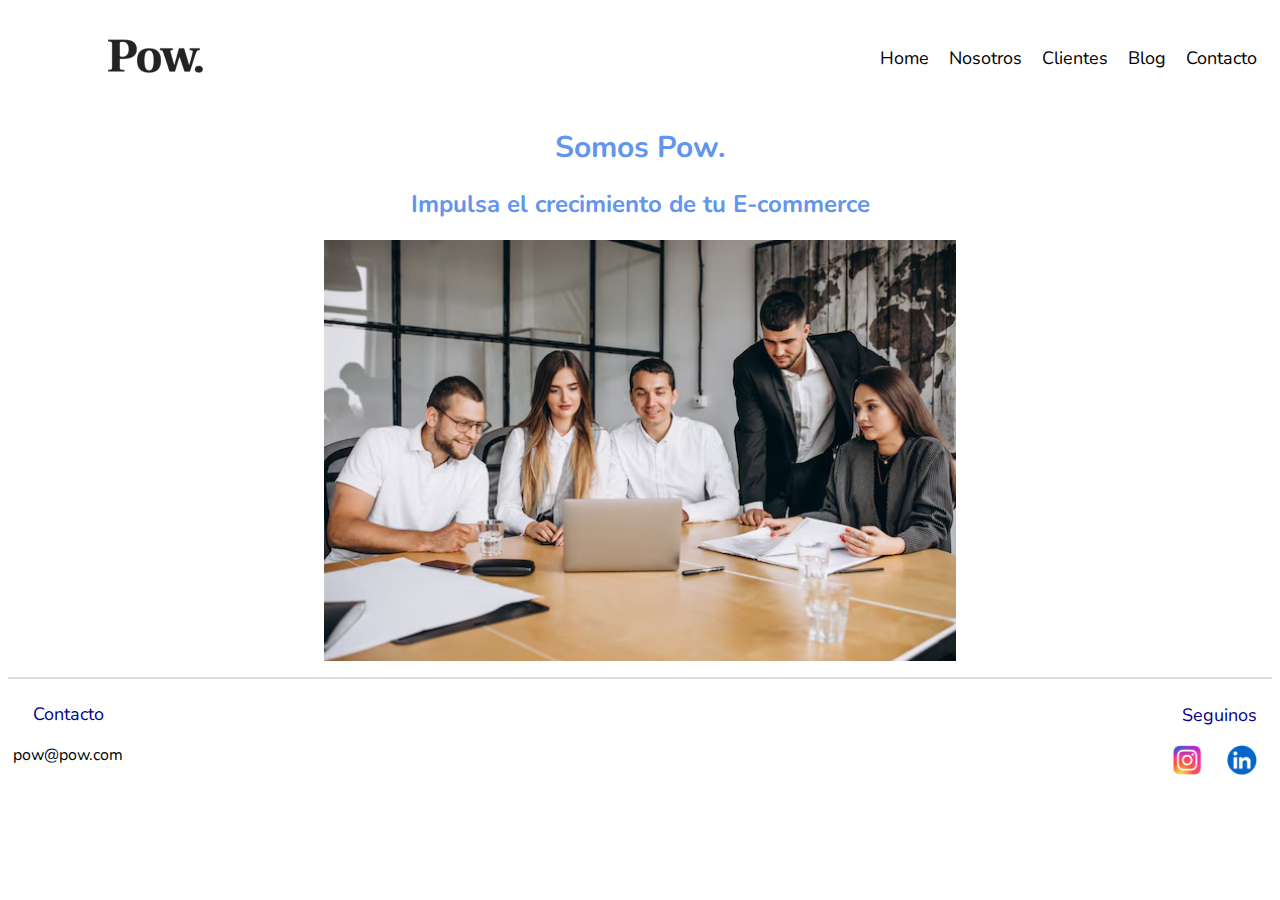
<file: index.html>
<!DOCTYPE html>
<html lang="en">

<head>
    <meta charset="UTF-8">
    <meta name="viewport" content="width=device-width, initial-scale=1.0">
    <title>Pow</title>
    <meta name="description" content="En Pow. desarrollamos tecnología y productos digitales para e-commerce y potenciamos a nuestros clientes para que exploten al máximo su negocio.">
    <meta name="keywords" content="Ecommerce, Tecnología, Agencia, Productos-digitales">
    
    <link rel="stylesheet" href="./css/estilos.css">

    <link rel="preconnect" href="https://fonts.googleapis.com">
    <link rel="preconnect" href="https://fonts.gstatic.com" crossorigin>
    <link
        href="https://fonts.googleapis.com/css2?family=Nunito+Sans:ital,opsz,wght@0,6..12,200..1000;1,6..12,200..1000&family=Nunito:ital,wght@0,200..1000;1,200..1000&display=swap"
        rel="stylesheet">


</head>

<body>
    <header>
        <div class="logo">
            <img src="./img/Logopow.png" alt="Logopow">
        </div>

        <!-- Botón menú hamburguesa -->
        <button class="menu-toggle" id="menu-toggle">&#9776;</button>


        <nav class="navbar" id="navbar">
            <ul class="nav-items" id="nav-items">
                <li><a href="#">Home</a></li>
                <li><a href="./pages/nosotros.html">Nosotros</a></li>
                <li><a href="./pages/clientes.html">Clientes</a></li>
                <li><a href="./pages/blog.html">Blog</a></li>
                <li><a href="./pages/contacto.html">Contacto</a></li>
            </ul>
        </nav>
    </header>

    <main>
        <div>
        <h1>Somos Pow.</h1>
        <h2>Impulsa el crecimiento de tu E-commerce</h2>
        <img src="./img/oficina.avif" alt="oficina">

        </div>
    </main>

    <footer>
        <div class="footer-section">
            <h3>Contacto</h3>
            <p>pow@pow.com</p>
        </div>
        <div class="footer-section">
            <h3>Seguinos</h3>
            <div class="social-icons">
                <a href="https://www.instagram.com/pow.ar/" target="_blank"><img src="./img/instagram.png"
                        alt="Instagram"></a>
                <a href="https://www.linkedin.com/company/pow-ecommerce" target="_blank"><img src="./img/likedin.png"
                        alt="LinkedIn"></a>
            </div>
        </div>

    </footer>

    <script>
        document.getElementById("menu-toggle").addEventListener("click", function () {
            let navbar = document.getElementById("navbar");
            let body = document.body;

            navbar.classList.toggle("active");
            body.classList.toggle("menu-open");
        });
    </script>

</body>

</html>


</body>

</html>
</file>
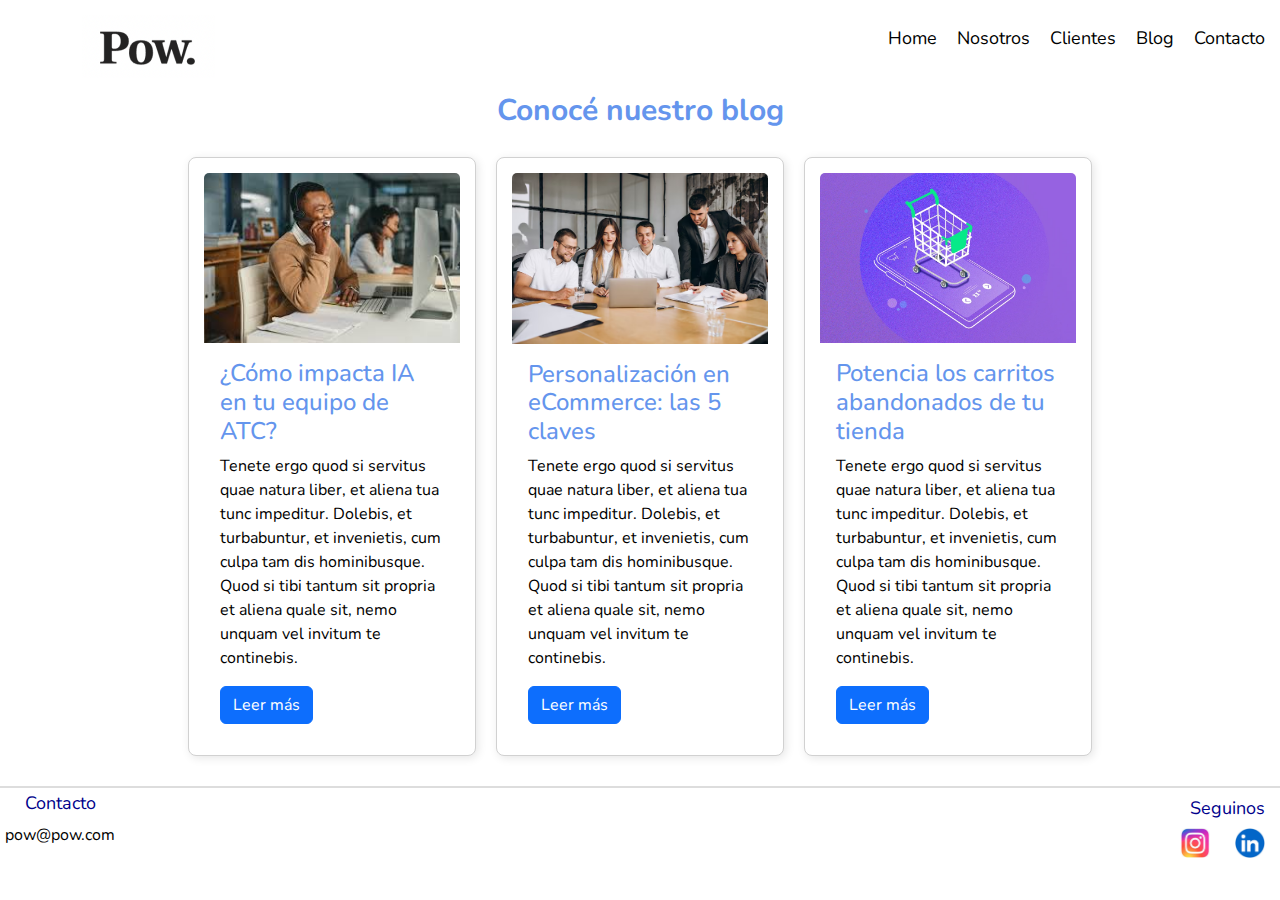
<file: pages/blog.html>
<!DOCTYPE html>
<html lang="en">
<head>
    <meta charset="UTF-8">
    <meta name="viewport" content="width=device-width, initial-scale=1.0">
    <title>Pow</title>
    <meta name="description" content="Descubrí nuestro blog para estar actualizado de las novedades del Ecommerce">
    <meta name="keywords" content="Ecommerce, Tecnología, Productos-digitales, Blog">

    <link rel="stylesheet" href="https://cdn.jsdelivr.net/npm/bootstrap@5.3.3/dist/css/bootstrap.min.css" />
    <link rel="stylesheet" href="../css/estilos.css">

    <link rel="preconnect" href="https://fonts.googleapis.com">
<link rel="preconnect" href="https://fonts.gstatic.com" crossorigin>
<link href="https://fonts.googleapis.com/css2?family=Nunito+Sans:ital,opsz,wght@0,6..12,200..1000;1,6..12,200..1000&family=Nunito:ital,wght@0,200..1000;1,200..1000&display=swap" rel="stylesheet">

</head>
<body>
    <header>
        <div><img src="../img/Logopow.png" alt="Logopow"></div>

         <!-- Botón menú hamburguesa -->
         <button class="menu-toggle" id="menu-toggle">&#9776;</button>

        <nav class="navbar" id="navbar">
            <ul class="nav-items">
                <a href="../index.html"><span>Home</span></a>
                <a href="./nosotros.html"><span>Nosotros</span></a>
                <a href="./clientes.html"><span>Clientes</span></a>
                <a href="./blog.html"><span>Blog</span></a>
                <a href="./contacto.html"><span>Contacto</span></a>
            </ul>
        </nav>

    </header>

    <main>

        <div class="container">
            <h1 class="title">Conocé nuestro blog</h1>
            <div class="card-container">

                <div class="card" style="width: 18rem;">
                    <img src="../img/blog1.jpeg" class="card-img-top" alt="imagenPersonaEnPC">
                    <div class="card-body">
                    <h2 class="card-title">¿Cómo impacta IA en tu equipo de ATC?</h2>
                    <p class="card-text">Tenete ergo quod si servitus quae natura liber, et aliena tua tunc impeditur. Dolebis, et turbabuntur, et invenietis, cum culpa tam dis hominibusque. Quod si tibi tantum sit propria et aliena quale sit, nemo unquam vel invitum te continebis.</p>
                    <a href="#" class="btn btn-primary">Leer más</a>
                    </div>
                </div>

                <div class="card" style="width: 18rem;">
                    <img src="../img/oficina.avif" class="card-img-top" alt="imagenPersonasConversando">
                    <div class="card-body">
                    <h2 class="card-title">Personalización en eCommerce: las 5 claves</h2>
                    <p class="card-text">Tenete ergo quod si servitus quae natura liber, et aliena tua tunc impeditur. Dolebis, et turbabuntur, et invenietis, cum culpa tam dis hominibusque. Quod si tibi tantum sit propria et aliena quale sit, nemo unquam vel invitum te continebis.</p>
                    <a href="#" class="btn btn-primary">Leer más</a>
                    </div>
                </div>

                <div class="card" style="width: 18rem;">
                    <img src="../img/CarritoAbandonado.webp" class="card-img-top" alt="imagenCarritoAbandonado">
                    <div class="card-body">
                    <h2 class="card-title">Potencia los carritos abandonados de tu tienda</h2>
                    <p class="card-text">Tenete ergo quod si servitus quae natura liber, et aliena tua tunc impeditur. Dolebis, et turbabuntur, et invenietis, cum culpa tam dis hominibusque. Quod si tibi tantum sit propria et aliena quale sit, nemo unquam vel invitum te continebis.</p>
                    <a href="#" class="btn btn-primary">Leer más</a>
                    </div>
                </div>

            </div>
        </div>

    </main>

    <footer>
        <div class="footer-section">
            <h3>Contacto</h3>
            <p>pow@pow.com</p>
        </div>
        <div class="footer-section">
            <h3>Seguinos</h3>
            <div class="social-icons">
                <a href="https://www.instagram.com/pow.ar/" target="_blank"><img src="../img/instagram.png" alt="logoInstagram"></a>
                <a href="https://www.linkedin.com/company/pow-ecommerce" target="_blank"><img src="../img/likedin.png" alt="logoLinkedIn"></a>
            </div>
        </div>
       
    </footer>

    <script>
        document.getElementById("menu-toggle").addEventListener("click", function () {
            document.getElementById("navbar").classList.toggle("active");
        });
    </script>

<script src="https://cdn.jsdelivr.net/npm/bootstrap@5.3.3/dist/js/bootstrap.bundle.min.js"></script>

</body>
</html>
</file>
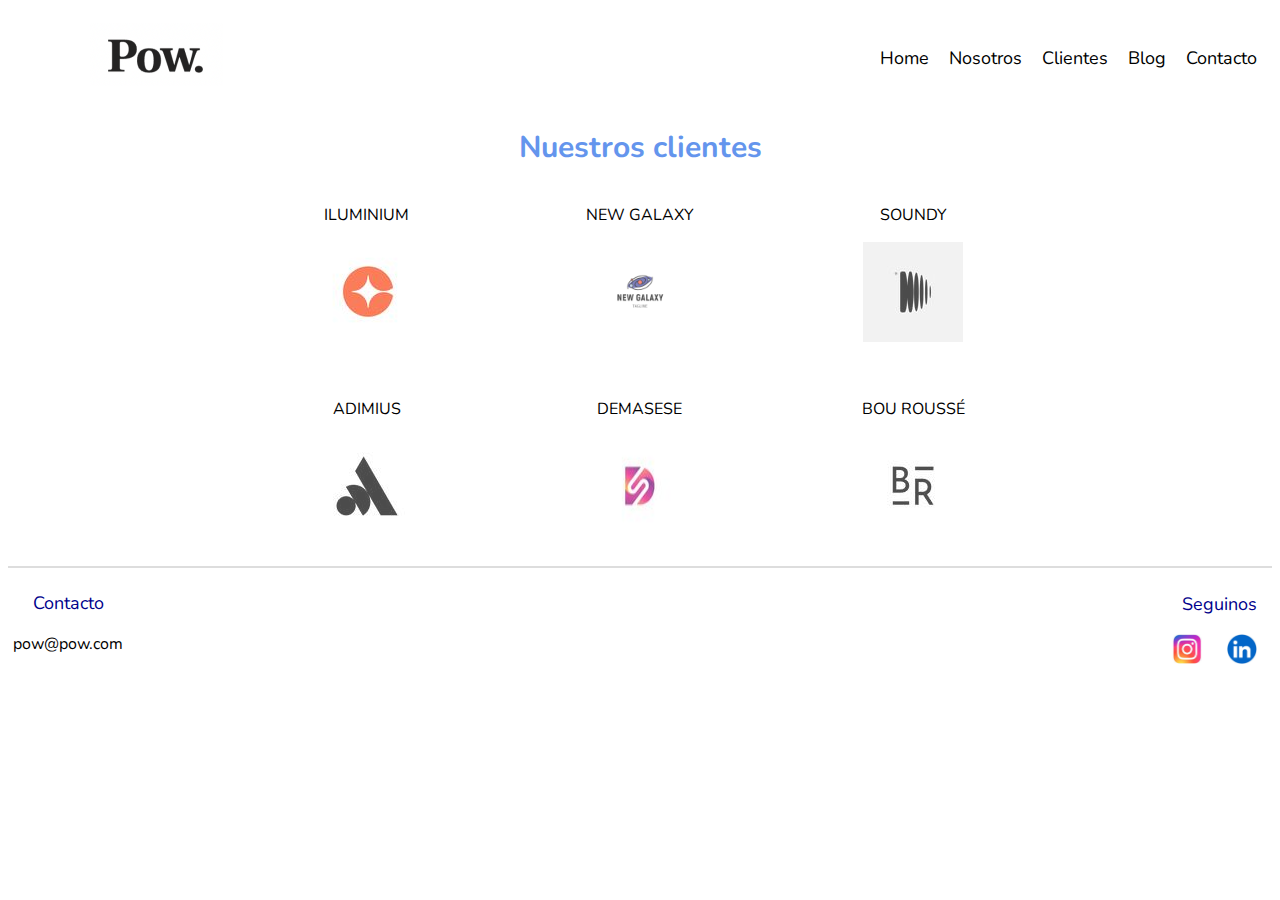
<file: pages/clientes.html>
<!DOCTYPE html>
<html lang="en">
<head>
    <meta charset="UTF-8">
    <meta name="viewport" content="width=device-width, initial-scale=1.0">
    <title>Pow.</title>
    <meta name="description" content="Conocé nuestros clientes de Pow.">
    <meta name="keywords" content="Ecommerce, Tecnología, Agencia, Productos-digitales, Clientes, Marcas">

    <link rel="stylesheet" href="../css/estilos.css">

    <link rel="preconnect" href="https://fonts.googleapis.com">
<link rel="preconnect" href="https://fonts.gstatic.com" crossorigin>
<link href="https://fonts.googleapis.com/css2?family=Nunito+Sans:ital,opsz,wght@0,6..12,200..1000;1,6..12,200..1000&family=Nunito:ital,wght@0,200..1000;1,200..1000&display=swap" rel="stylesheet">

</head>
<body>
    <header>
        <div><img src="../img/Logopow.png" alt="Logopow"></div>

        <!-- Botón menú hamburguesa -->
        <button class="menu-toggle" id="menu-toggle">&#9776;</button>

        <nav class="navbar" id="navbar">
            <ul class="nav-items">
                <a href="../index.html"><span>Home</span></a>
                <a href="./nosotros.html"><span>Nosotros</span></a>
                <a href="./clientes.html"><span>Clientes</span></a>
                <a href="./blog.html"><span>Blog</span></a>
                <a href="./contacto.html"><span>Contacto</span></a>
            </ul>
        </nav>

    </header>

    <main>
        <h1>Nuestros clientes</h1>
        <div class="grid-container">
            <div>
                <p>ILUMINIUM</p>
                <div class="cliente"><img src="../img/cliente1.jpeg" alt="LogoIluminium"></div>
            </div>
            <div>
                <p>NEW GALAXY</p>
                <div class="cliente"><img src="../img/cliente2.png" alt="LogoNewGalaxy"></div>
            </div>
            <div>
                <p>SOUNDY</p>
                <div class="cliente"><img src="../img/cliente3.jpeg" alt="LogoSoundy"></div>
            </div>
            <div>
                <p>ADIMIUS</p>
                <div class="cliente"><img src="../img/Cliente4.jpeg" alt="LogoAdimius"></div>
            </div>
            <div>
                <p>DEMASESE</p>
                <div class="cliente"><img src="../img/Cliente5.jpeg" alt="LogoDemasese"></div>
            </div>
            <div>
                <p>BOU ROUSSÉ</p>
                <div class="cliente"><img src="../img/Cliente6.jpeg" alt="LogBouRousse"></div>
            </div>
        </div>
    </main>
    
    <footer>
        <div class="footer-section">
            <h3>Contacto</h3>
            <p>pow@pow.com</p>
        </div>
        <div class="footer-section">
            <h3>Seguinos</h3>
            <div class="social-icons">
                <a href="https://www.instagram.com/pow.ar/" target="_blank"><img src="../img/instagram.png" alt="logoInstagram"></a>
                <a href="https://www.linkedin.com/company/pow-ecommerce" target="_blank"><img src="../img/likedin.png" alt="logoLinkedIn"></a>
            </div>
        </div>
        
    </footer>

    <script>
        document.getElementById("menu-toggle").addEventListener("click", function () {
            document.getElementById("navbar").classList.toggle("active");
        });
    </script>

</body>
</html>
</file>
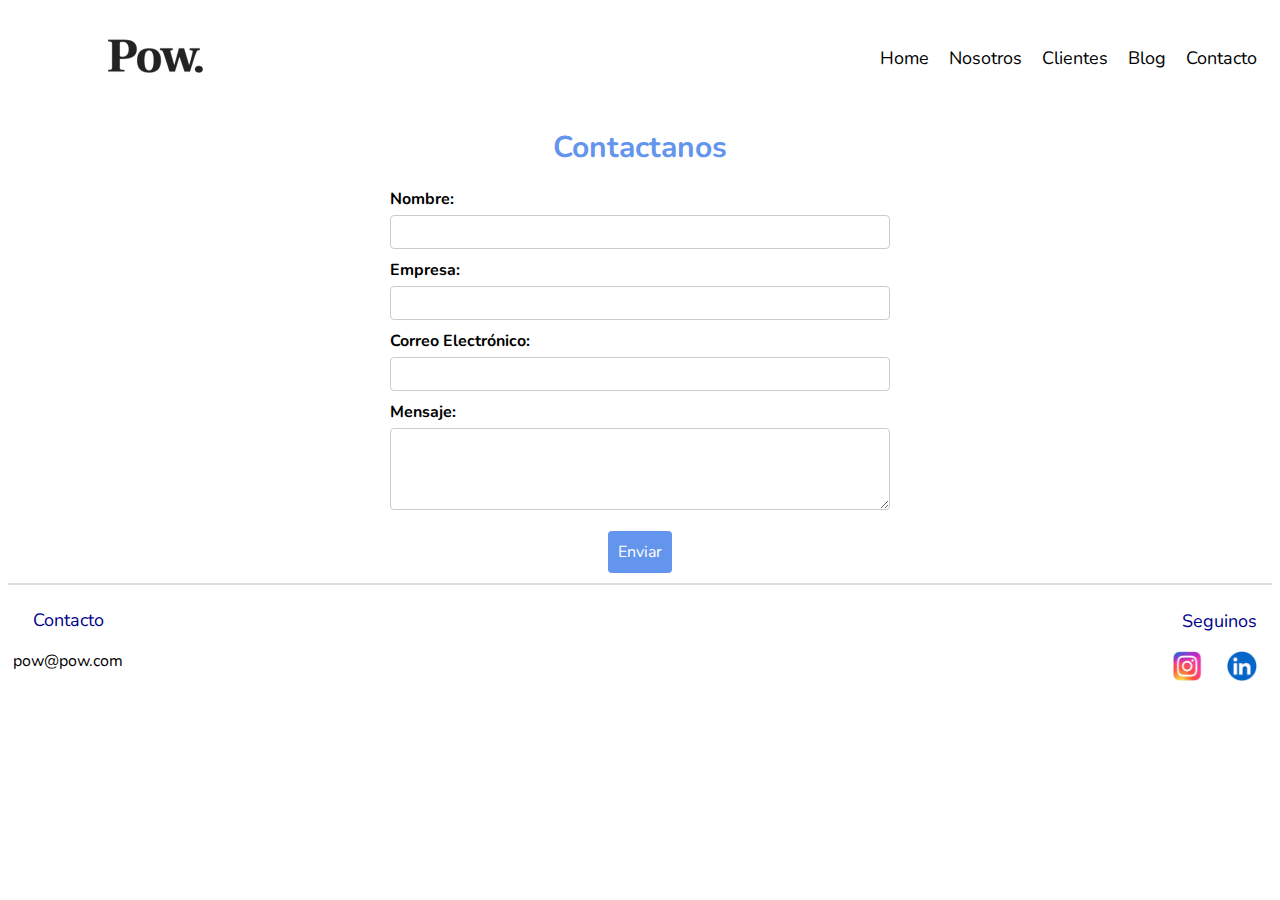
<file: pages/contacto.html>
<!DOCTYPE html>
<html lang="en">
<head>
    <meta charset="UTF-8">
    <meta name="viewport" content="width=device-width, initial-scale=1.0">
    <title>Pow</title>
    <meta name="description" content="Completá el formulario para contactarnos">
    <meta name="keywords" content="Ecommerce, Tecnología, Agencia, Productos-digitales">


    <link rel="stylesheet" href="../css/estilos.css">

    <link rel="preconnect" href="https://fonts.googleapis.com">
<link rel="preconnect" href="https://fonts.gstatic.com" crossorigin>
<link href="https://fonts.googleapis.com/css2?family=Nunito+Sans:ital,opsz,wght@0,6..12,200..1000;1,6..12,200..1000&family=Nunito:ital,wght@0,200..1000;1,200..1000&display=swap" rel="stylesheet">

</head>
<body>
    <header>
        <div><img src="../img/Logopow.png" alt="Logopow"></div>

         <!-- Botón menú hamburguesa -->
         <button class="menu-toggle" id="menu-toggle">&#9776;</button>

        <nav class="navbar" id="navbar">

            <ul class="nav-items" id="nav-items">
                <a href="../index.html"><span>Home</span></a>
                <a href="./nosotros.html"><span>Nosotros</span></a>
                <a href="./clientes.html"><span>Clientes</span></a>
                <a href="./blog.html"><span>Blog</span></a>
                <a href="./contacto.html"><span>Contacto</span></a>
            </ul>
        </nav>

    </header>

    <main>
        <h1>Contactanos</h1>

        <form action="/submit" method="post" class="contact-form">
            <div class="form-group">
                <label for="nombre">Nombre:</label>
                <input type="text" id="nombre" name="nombre" required>
            </div>
        
            <div class="form-group">
                <label for="empresa">Empresa:</label>
                <input type="text" id="empresa" name="empresa" required>
            </div>
        
            <div class="form-group">
                <label for="email">Correo Electrónico:</label>
                <input type="email" id="email" name="email" required>
            </div>
        
            <div class="form-group">
                <label for="mensaje">Mensaje:</label>
                <textarea id="mensaje" name="mensaje" rows="4" required></textarea>
            </div>
        
            <button type="submit">Enviar</button>
        </form>    
    </main>
    
    <footer>
        <div class="footer-section">
            <h3>Contacto</h3>
            <p>pow@pow.com</p>
        </div>
        <div class="footer-section">
            <h3>Seguinos</h3>
            <div class="social-icons">
                <a href="https://www.instagram.com/pow.ar/" target="_blank"><img src="../img/instagram.png" alt="logoInstagram"></a>
                <a href="https://www.linkedin.com/company/pow-ecommerce" target="_blank"><img src="../img/likedin.png" alt="logoLinkedIn"></a>
            </div>
        </div>
        
    </footer>

    <script>
        document.getElementById("menu-toggle").addEventListener("click", function () {
            document.getElementById("navbar").classList.toggle("active");
        });
    </script>

</body>
</html>
</file>
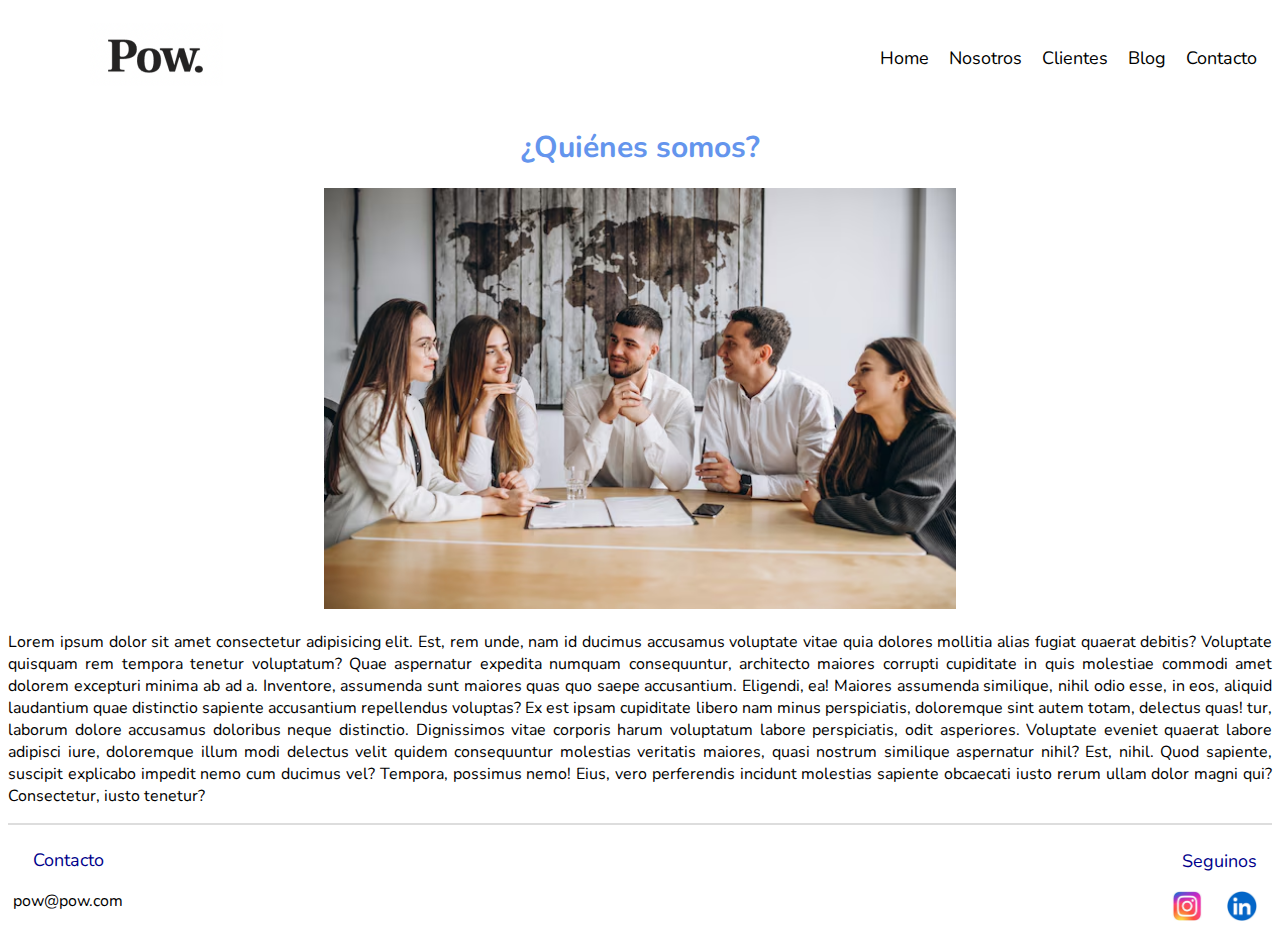
<file: pages/nosotros.html>
<!DOCTYPE html>
<html lang="en">
<head>
    <meta charset="UTF-8">
    <meta name="viewport" content="width=device-width, initial-scale=1.0">
    <title>Pow</title>
    <meta name="description" content="Conocé más sobre Pow, la agencia líder en LATAM">
    <meta name="keywords" content="Ecommerce, Tecnología, Agencia, Productos-digitales,LATAM">


    <link rel="stylesheet" href="../css/estilos.css">

    <link rel="preconnect" href="https://fonts.googleapis.com">
<link rel="preconnect" href="https://fonts.gstatic.com" crossorigin>
<link href="https://fonts.googleapis.com/css2?family=Nunito+Sans:ital,opsz,wght@0,6..12,200..1000;1,6..12,200..1000&family=Nunito:ital,wght@0,200..1000;1,200..1000&display=swap" rel="stylesheet">

</head>
<body>
    <header>
        <div><img src="../img/Logopow.png" alt="Logopow"></div>
    
        <!-- Botón menú hamburguesa -->
        <button class="menu-toggle" id="menu-toggle">&#9776;</button>
    
        <nav class="navbar" id="navbar">
            <ul class="nav-items">
                <li><a href="../index.html">Home</a></li>
                <li><a href="./nosotros.html">Nosotros</a></li>
                <li><a href="./clientes.html">Clientes</a></li>
                <li><a href="./blog.html">Blog</a></li>
                <li><a href="./contacto.html">Contacto</a></li>
            </ul>
        </nav>
    </header>

    <main>
        <div>
            <h1>¿Quiénes somos?</h1>
            <img src="../img/nosotrosimagen.avif" alt="PersonasTrabajandoenPow">
            </div>
            <section>
                <p class="textJustificado" >Lorem ipsum dolor sit amet consectetur adipisicing elit. Est, rem unde, nam id ducimus
                    accusamus voluptate vitae quia dolores mollitia alias fugiat quaerat debitis? Voluptate quisquam rem
                    tempora tenetur voluptatum?
                    Quae aspernatur expedita numquam consequuntur, architecto maiores corrupti cupiditate in quis molestiae
                    commodi amet dolorem excepturi minima ab ad a. Inventore, assumenda sunt maiores quas quo saepe
                    accusantium. Eligendi, ea!
                    Maiores assumenda similique, nihil odio esse, in eos, aliquid laudantium quae distinctio sapiente
                    accusantium repellendus voluptas? Ex est ipsam cupiditate libero nam minus perspiciatis, doloremque sint
                    autem totam, delectus quas!
                    tur, laborum dolore accusamus doloribus neque distinctio.
                    Dignissimos vitae corporis harum voluptatum labore perspiciatis, odit asperiores. Voluptate eveniet
                    quaerat labore adipisci iure, doloremque illum modi delectus velit quidem consequuntur molestias
                    veritatis maiores, quasi nostrum similique aspernatur nihil?
                    Est, nihil. Quod sapiente, suscipit explicabo impedit nemo cum ducimus vel? Tempora, possimus nemo!
                    Eius, vero perferendis incidunt molestias sapiente obcaecati iusto rerum ullam dolor magni qui?
                    Consectetur, iusto tenetur?</p>
            </section>

        </div>
    </main>

    <footer>
        <div class="footer-section">
            <h3>Contacto</h3>
            <p>pow@pow.com</p>
        </div>
        <div class="footer-section">
            <h3>Seguinos</h3>
            <div class="social-icons">
                <a href="https://www.instagram.com/pow.ar/" target="_blank"><img src="../img/instagram.png" alt="logoInstagram"></a>
                <a href="https://www.linkedin.com/company/pow-ecommerce" target="_blank"><img src="../img/likedin.png" alt="logoLinkedin"></a>
            </div>
        </div>
        
    </footer>

    <script>
        document.getElementById("menu-toggle").addEventListener("click", function () {
            document.getElementById("navbar").classList.toggle("active");
        });
    </script>

</body>
</html>
</file>
<file: css/estilos.css>
@charset "UTF-8";
/*Variables*/
/*mixin*/
* {
  padding: 0;
  box-sizing: border-box;
}

body {
  text-align: center;
  background-color: white;
  text-decoration: none;
  font-family: "Nunito", serif;
}

a {
  color: black;
  text-decoration: none;
  font-size: 18px;
}

h1 {
  color: cornflowerblue;
  font-size: 30px;
  font-weight: bold;
}

h2 {
  color: cornflowerblue;
  font-size: 24px;
}

h3 {
  color: darkblue;
  font-size: 18px;
  font-weight: 400;
}

p {
  color: black;
}

/*Estilos de index*/
header {
  display: flex;
  justify-content: space-between;
  align-items: center;
  padding: 15px;
}

.menu-toggle { /* Botón hamburguesa */
  display: none; /* Oculto en desktop */
  font-size: 30px;
  background: none;
  border: none;
  color: black;
  cursor: pointer;
}

.navbar { /* Estilos del menú */
  display: flex;
  color: white;
}

.nav-items {
  list-style: none;
  display: flex;
  gap: 20px;
}

.nav-items a {
  text-decoration: none;
  color: black;
  font-size: 18px;
}

/*Media query para mobile 768px y 480px*/
@media (max-width: 768px) {
  .menu-toggle {
    display: block;
  }
  .navbar {
    display: none;
    flex-direction: column;
    position: fixed;
    top: 60px;
    right: 0;
    background-color: white;
    width: 100%;
    height: 100vh;
    z-index: 1000;
    text-align: center;
  }
  .navbar.active {
    display: flex;
  }
  .nav-items {
    flex-direction: column;
    padding: 10px;
  }
  .nav-items a {
    padding: 15px;
    display: block;
  }
  .grid-container {
    grid-template-columns: repeat(2, 1fr);
  }
  .card {
    width: 90%;
  }
  footer {
    flex-direction: column;
    text-align: center;
  }
  .footer-section {
    width: 100%;
  }
  .social-icons {
    flex-direction: row;
  }
}
@media (max-width: 480px) {
  .grid-container {
    display: grid !important;
    grid-template-columns: 1fr !important;
    gap: 10px !important;
    justify-content: center !important;
    align-items: center !important;
    text-align: center;
  }
  .cliente {
    max-width: 300px !important;
    align-items: center;
    justify-content: center;
    margin: 0 auto !important;
    object-fit: cover;
    width: 100%;
  }
  .cliente img {
    width: 120px;
    height: auto;
  }
  .card {
    width: 100%;
  }
}
/*Estilos footer*/
.footer-logo {
  width: 50px;
  height: auto;
}

footer {
  display: flex;
  flex-direction: row;
  justify-content: space-between;
  align-items: center;
  display: flex;
  flex-wrap: wrap;
  background-color: white;
  color: black;
  padding: 5px;
  border-top: 2px solid #ddd;
  height: auto;
  margin-top: 10px;
}

.social-icons {
  display: flex;
  justify-content: center;
  gap: 15px;
}

.social-icons img {
  width: 30px;
  height: 30px;
}

.social-icons img {
  width: 30px;
  margin-right: 10px;
  align-items: center;
}

section {
  text-align: justify;
}

/*Estilos de clientes*/
.grid-container {
  display: grid;
  grid-template-columns: repeat(3, 1fr);
  gap: 20px;
  justify-content: center;
  max-width: 800px;
  margin: 0 auto;
}

.cliente {
  align-items: center;
  justify-content: center;
  background-color: white;
  height: 120px;
  border-radius: 5px;
  object-fit: cover;
  width: 100%;
}

.cliente img {
  width: 100px;
  height: 100px;
  opacity: 0.7;
}

/*Estilos de blog*/
.card {
  background-color: white;
  width: 300px;
  padding: 15px;
  border: 1px solid #d1d1d1;
  border-radius: 8px;
  box-shadow: 2px 2px 10px rgba(0, 0, 0, 0.1);
  text-align: left;
}

.image-placeholder {
  display: flex;
  flex-direction: column;
  justify-content: center;
  align-items: center;
  width: 100%;
  height: 150px;
  background-color: white;
  border-radius: 5px;
}

.card-title { /*para pisar los estilos de boostrap*/
  color: cornflowerblue;
}

.text {
  font-size: 14px;
  color: black;
  margin-top: 15px;
}

.card-container {
  display: flex;
  flex-wrap: wrap;
  justify-content: center;
  gap: 20px;
  padding: 20px;
}

/*Estilos de contacto*/
label {
  display: block;
  text-align: left;
  margin: 10px 0 5px;
  font-weight: bold;
}

input, textarea {
  width: 100%;
  padding: 8px;
  border: 1px solid #ccc;
  border-radius: 4px;
  font-size: 14px;
}

button {
  font-family: "Nunito", serif;
  background-color: cornflowerblue;
  color: white;
  border: none;
  padding: 10px;
  font-size: 16px;
  border-radius: 4px;
  cursor: pointer;
  margin-top: 15px;
}
button:hover {
  background-color: #285dc1;
}

form {
  max-width: 500px;
  margin: auto;
}

.form-group-row {
  display: flex;
  gap: 20px;
}

.form-group {
  flex: 1;
  min-width: 0;
}

/*Adaptación imagenes*/
/* Estilos para mobile */
img {
  width: 100%;
  height: auto;
}

/* Media query para desktop */
@media (min-width: 1024px) {
  img {
    width: 50%;
  }
}

/*# sourceMappingURL=estilos.css.map */
</file>
